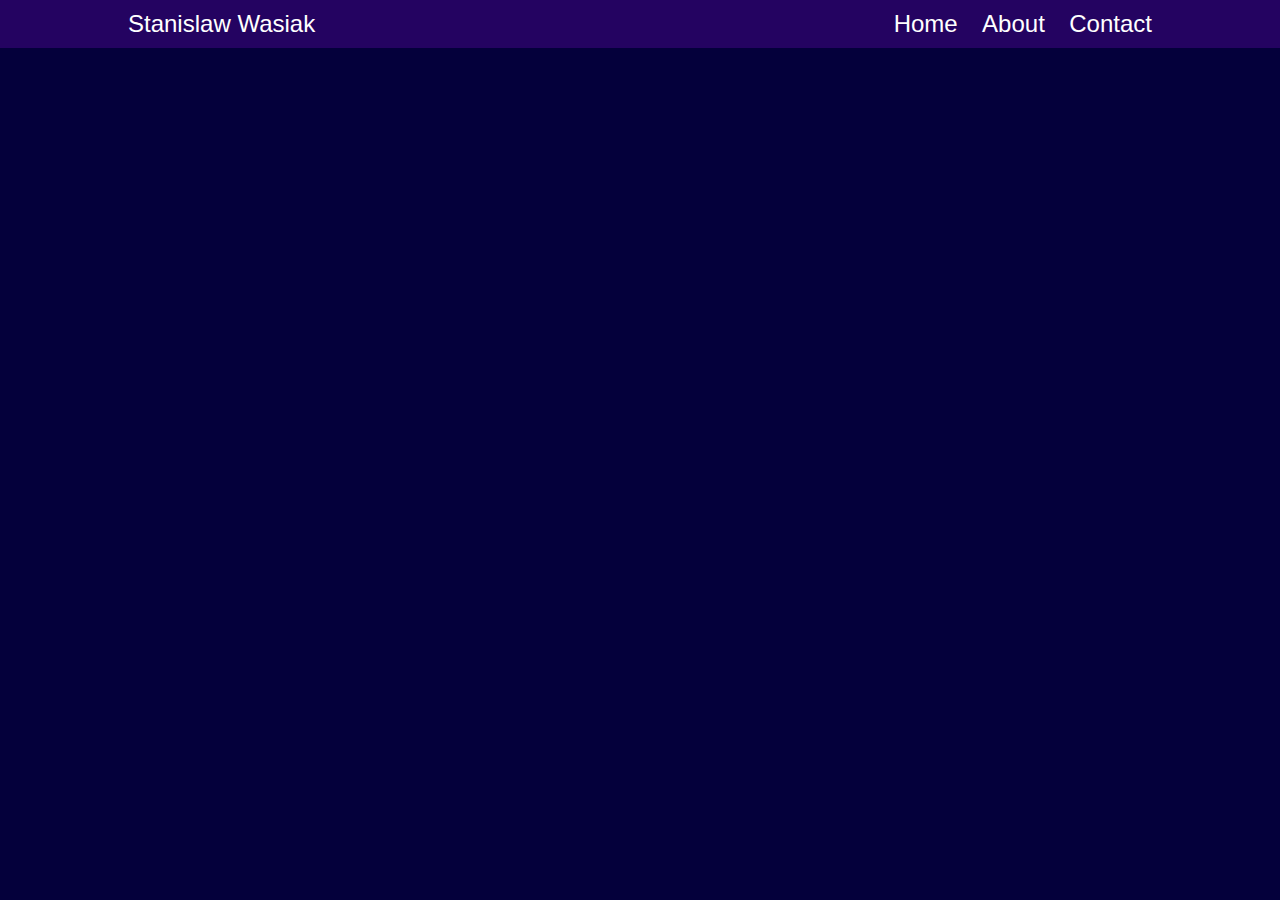
<file: index.html>
<!DOCTYPE html>
<html lang="en">
<head>
    <meta charset="UTF-8">
    <meta name="viewport" content="width=device-width, initial-scale=1.0">
    <title>Welcome</title>
    <link rel="stylesheet" href="style.css">
</head>
<body>
    <!-- Topbar -->
    <nav class="topbar">
        <div class="topbar-container">
            <div class="logo">Stanislaw Wasiak</div>
            <div class="directories">
                <a href="#home">Home</a>
                <a href="#about">About</a>
                <a href="#contact">Contact</a>
            </div>
        </div>
    </nav>

    <!-- Topbar line -->
    <div class="topbar-line"></div>

    <!-- Blue Line -->
    <div class="top-line"></div>

    <!-- Main Heading -->
    <h1>Welcome</h1>

    <!-- Subheading (I'm Stan.) -->
    <h2 class="subheading">
        <span class="im-stan">I'm </span><span class="stan">Stan</span><span class="dot">.</span>
    </h2>
</body>
</html>
</file>
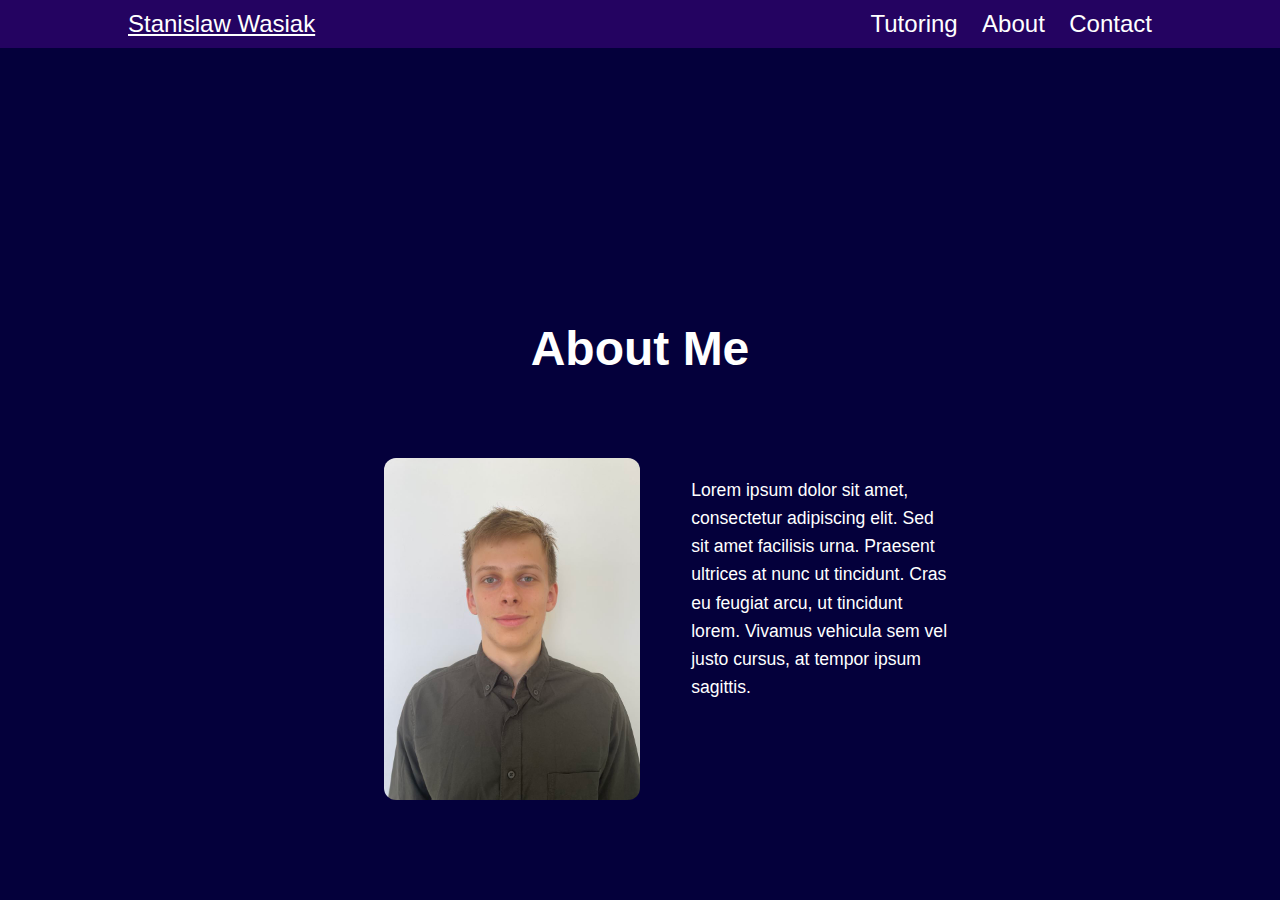
<file: about.html>
<!DOCTYPE html>
<html lang="en">
<head>
    <meta charset="UTF-8">
    <meta name="viewport" content="width=device-width, initial-scale=1.0">
    <title>About</title>
    <link rel="stylesheet" href="about.css">
</head>
<body>
    
<!-- Topbar -->
<nav class="topbar">
    <div class="topbar-container">
        <a href="index.html" class="logo">Stanislaw Wasiak</a>
        <div class="directories">
            <a href="Tutoring.html">Tutoring</a>
            <a href="about.html">About</a>
            <a href="contact.html">Contact</a>
        </div>
    </div>
</nav>


    <!-- Topbar line -->
    <div class="topbar-line"></div>

    <!-- Blue Line -->
    <div class="top-line"></div>

    <!-- Main Heading -->
    <h1>About Me</h1>
    <!-- About Content Section -->
<section class="about-section">
    <div class="about-content">
        <div class="about-image">
            <!-- Replace with your actual image -->
            <img src="site.jpg" alt="Me">
        </div>
        <div class="about-text">
            <p>
                Lorem ipsum dolor sit amet, consectetur adipiscing elit. Sed sit amet facilisis urna. 
                Praesent ultrices at nunc ut tincidunt. Cras eu feugiat arcu, ut tincidunt lorem. 
                Vivamus vehicula sem vel justo cursus, at tempor ipsum sagittis.
            </p>
        </div>
    </div>
</section>



</body>
</html>
</file>
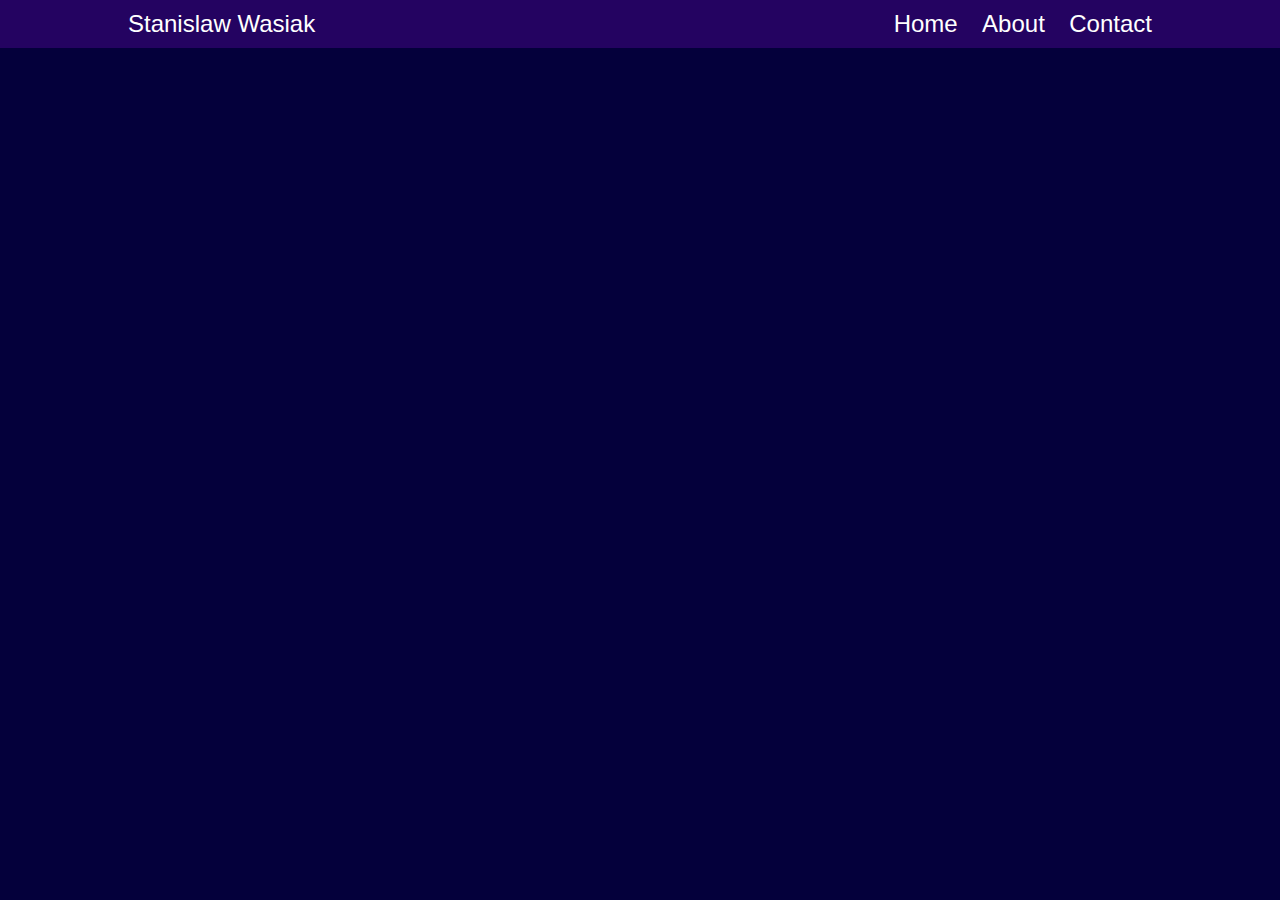
<file: contact.html>
<!DOCTYPE html>
<html lang="en">
<head>
    <meta charset="UTF-8">
    <meta name="viewport" content="width=device-width, initial-scale=1.0">
    <title>Welcome</title>
    <link rel="stylesheet" href="style.css">
</head>
<body>
    
    <!-- Topbar -->
    <nav class="topbar">
        <div class="topbar-container">
            <div class="logo">Stanislaw Wasiak</div>
            <div class="directories">
                <a href="home.html">Home</a>
                <a href="about.html">About</a>
                <a href="contact.html">Contact</a>
            </div>
        </div>
    </nav>

    <!-- Topbar line -->
    <div class="topbar-line"></div>

    <!-- Blue Line -->
    <div class="top-line"></div>

    <!-- Main Heading -->
    <h1>Welcome</h1>

    <!-- Subheading (I'm Stan.) -->
    <h2 class="subheading">
        <span class="im-stan">I'm </span><span class="stan">Stan</span><span class="dot">.</span>
    </h2>
</body>
</html>
</file>
<file: style.css>
/* Import Fonts */
@font-face {
    font-family: 'Space Grotesk';
    src: url('./fonts/FuturaCyrillicDemi.ttf') format('ttf'),
         url('./fonts/FuturaCyrillicDemi.ttf') format('ttf');
    font-weight: 600;
    font-style: italic;
}

@font-face {
    font-family: 'Avenir Pro LT';
    src: url('./fonts/AvenirLTProLight.otf') format('otf'),
         url('./fonts/AvenirLTProLight.otf') format('otf');
    font-weight: 300;
    font-style: normal;
}

@font-face {
    font-family: 'Inter Regular';
    src: url('./fonts/Inter_24pt-Regular.ttf') format('ttf');
    font-weight: normal;
    font-style: normal;
}

/* General Styles */
body {
    margin: 0;
    padding: 0;
    background-color: #04003b;
    color: white;
    font-family: 'Avenir Pro LT', sans-serif;
    display: flex;
    justify-content: center;
    align-items: center;
    height: 100vh;
    overflow: hidden;
    overflow-y: auto; /*scrolling*/
    flex-direction: column;
    text-align: center; /* Ensures text is centered */
}

/* Topbar */
.topbar {
    width: 100%;
    position: absolute;
    top: 0;
    background-color: #240361;
    z-index: 1;
}

.topbar-container {
    width: 80%;
    max-width: 1200px;
    margin: 0 auto;
    display: flex;
    justify-content: space-between;
    align-items: center;
    padding: 10px 0;
}

.logo {
    font-family: 'Avenir LT Pro', sans-serif;
    font-weight: 300;
    font-size: 1.5rem;
}

.directories a {
    color: white;
    text-decoration: none;
    margin-left: 20px;
    font-family: 'Avenir LT Pro', sans-serif;
    font-weight: 300;
    font-size: 1.5rem;
}

.directories a:hover {
    color: #433bff;
}


/* Main Heading Styles (Welcome) */
h1 {
    font-family: 'Futura PT Semi-bold', sans-serif;
    font-weight: 600;
    font-size: 12rem;
    font-style: italic;
    letter-spacing: 0.05em;
    color: #ffffff;
    text-align: center;
    margin-bottom: 20px;
    overflow: hidden;
    white-space: nowrap;
    display: inline-block;
    border-right: 2px solid white; /* Cursor effect */
    visibility: hidden; /* Initially invisible */
    animation: fadeIn 0s 1s forwards, typing 2s steps(30) 1s 1 normal forwards, stopCursor 0s 2.4s forwards;
}

/* Typing Animation for Welcome */
@keyframes typing {
    from {
        width: 0;
    }
    to {
        width: 100%;
    }
}

/* Fade-in Animation for Welcome */
@keyframes fadeIn {
    from {
        visibility: hidden;
    }
    to {
        visibility: visible;
    }
}

/* Remove Cursor After Typing */
@keyframes stopCursor {
    from {
        border-right: 2px solid white;
    }
    to {
        border-right: none; /* Remove the cursor completely */
    }
}



/* Subheading Styles (I'm Stan.) */
.subheading {
    font-family: 'Inter Regular', sans-serif;
    font-size: 8rem;
    color: #ffffff;
    text-align: center;
    margin-top: 0;
    overflow: hidden;
    white-space: nowrap;
    display: inline-block;
    border-right: 2px solid white; /* Cursor effect */
    visibility: hidden; /* Initially hidden, animation comes in */
    animation: fadeInSubheading 0s 3s forwards, typing 3s steps(30) 3s 1 normal forwards, stopCursorSubheading 3s 3.25s forwards;
}

/* Typing Animation for "Stan" */
.subheading .stan {
    font-size: 8rem;
    color: #433bff;
}

@keyframes fadeInSubheading {
    from {
        visibility: hidden;
    }
    to {
        visibility: visible;
    }
}

/* Typing Animation for I'm Stan */
@keyframes typingSubheading {
    from {
        width: 0;
    }
    to {
        width: 100%;
    }
}

/* Remove Cursor After Typing */
@keyframes stopCursorSubheading {
    from {
        border-right: 2px solid white;
    }
    to {
        border-right: none; /* Remove the cursor completely */
    }
}
</file>
<file: about.css>
@font-face {
    font-family: 'Space Grotesk';
    src: url('./fonts/FuturaCyrillicDemi.ttf') format('ttf'),
         url('./fonts/FuturaCyrillicDemi.ttf') format('ttf');
    font-weight: 600;
    font-style: italic;
}

@font-face {
    font-family: 'Avenir Pro LT';
    src: url('./fonts/AvenirLTProLight.otf') format('otf'),
         url('./fonts/AvenirLTProLight.otf') format('otf');
    font-weight: 300;
    font-style: normal;
}

@font-face {
    font-family: 'Inter Regular';
    src: url('./fonts/Inter_24pt-Regular.ttf') format('ttf');
    font-weight: normal;
    font-style: normal;
}

/* General Styles */
body {
    margin: 0;
    padding: 0;
    background-color: #04003b;
    color: white;
    font-family: 'Avenir Pro LT', sans-serif;
    display: flex;
    justify-content: center;
    align-items: center;
    height: 100vh;
    overflow: hidden;
    overflow-y: auto; /*scrolling*/
    flex-direction: column;
    text-align: center; /* Ensures text is centered */
}

/* Topbar */
.topbar {
    width: 100%;
    position: absolute;
    top: 0;
    background-color: #240361;
    z-index: 1;
}

.topbar-container {
    width: 80%;
    max-width: 1200px;
    margin: 0 auto;
    display: flex;
    justify-content: space-between;
    align-items: center;
    padding: 10px 0;
}

.logo {
    font-family: 'Avenir LT Pro', sans-serif;
    font-weight: 300;
    font-size: 1.5rem;
    color: white;
}

.directories a {
    color: white;
    text-decoration: none;
    margin-left: 20px;
    font-family: 'Avenir LT Pro', sans-serif;
    font-weight: 300;
    font-size: 1.5rem;
}

.directories a:hover {
    color: #433bff;
}

h1 {
    margin-top: 25vh; /* Push "About Me" down 25% of the page height */
    font-size: 3rem;
    font-family: 'Space Grotesk', sans-serif;
}

.about-section {
    width: 100%;
    margin-top: 50px;
    display: flex;
    justify-content: center;
}

.about-content {
    width: 100%;
    max-width: 1200px;
    display: flex;
    position: relative;
    justify-content: flex-start;
    padding: 0 10%;
}

/* Image will take up 25% width starting from 25% of page */
.about-image {
    width: 25%;
    margin-left: 25%;
}

.about-image img {
    width: 100%;
    height: auto;
    border-radius: 12px;
}

.about-text {
    width: 25%;
    margin-left: 5%; /* 25% image + 5% space = starts at 55% */
    font-size: 1.1rem;
    line-height: 1.6;
    font-family: 'Inter Regular', sans-serif;
    text-align: left;
}
</file>
